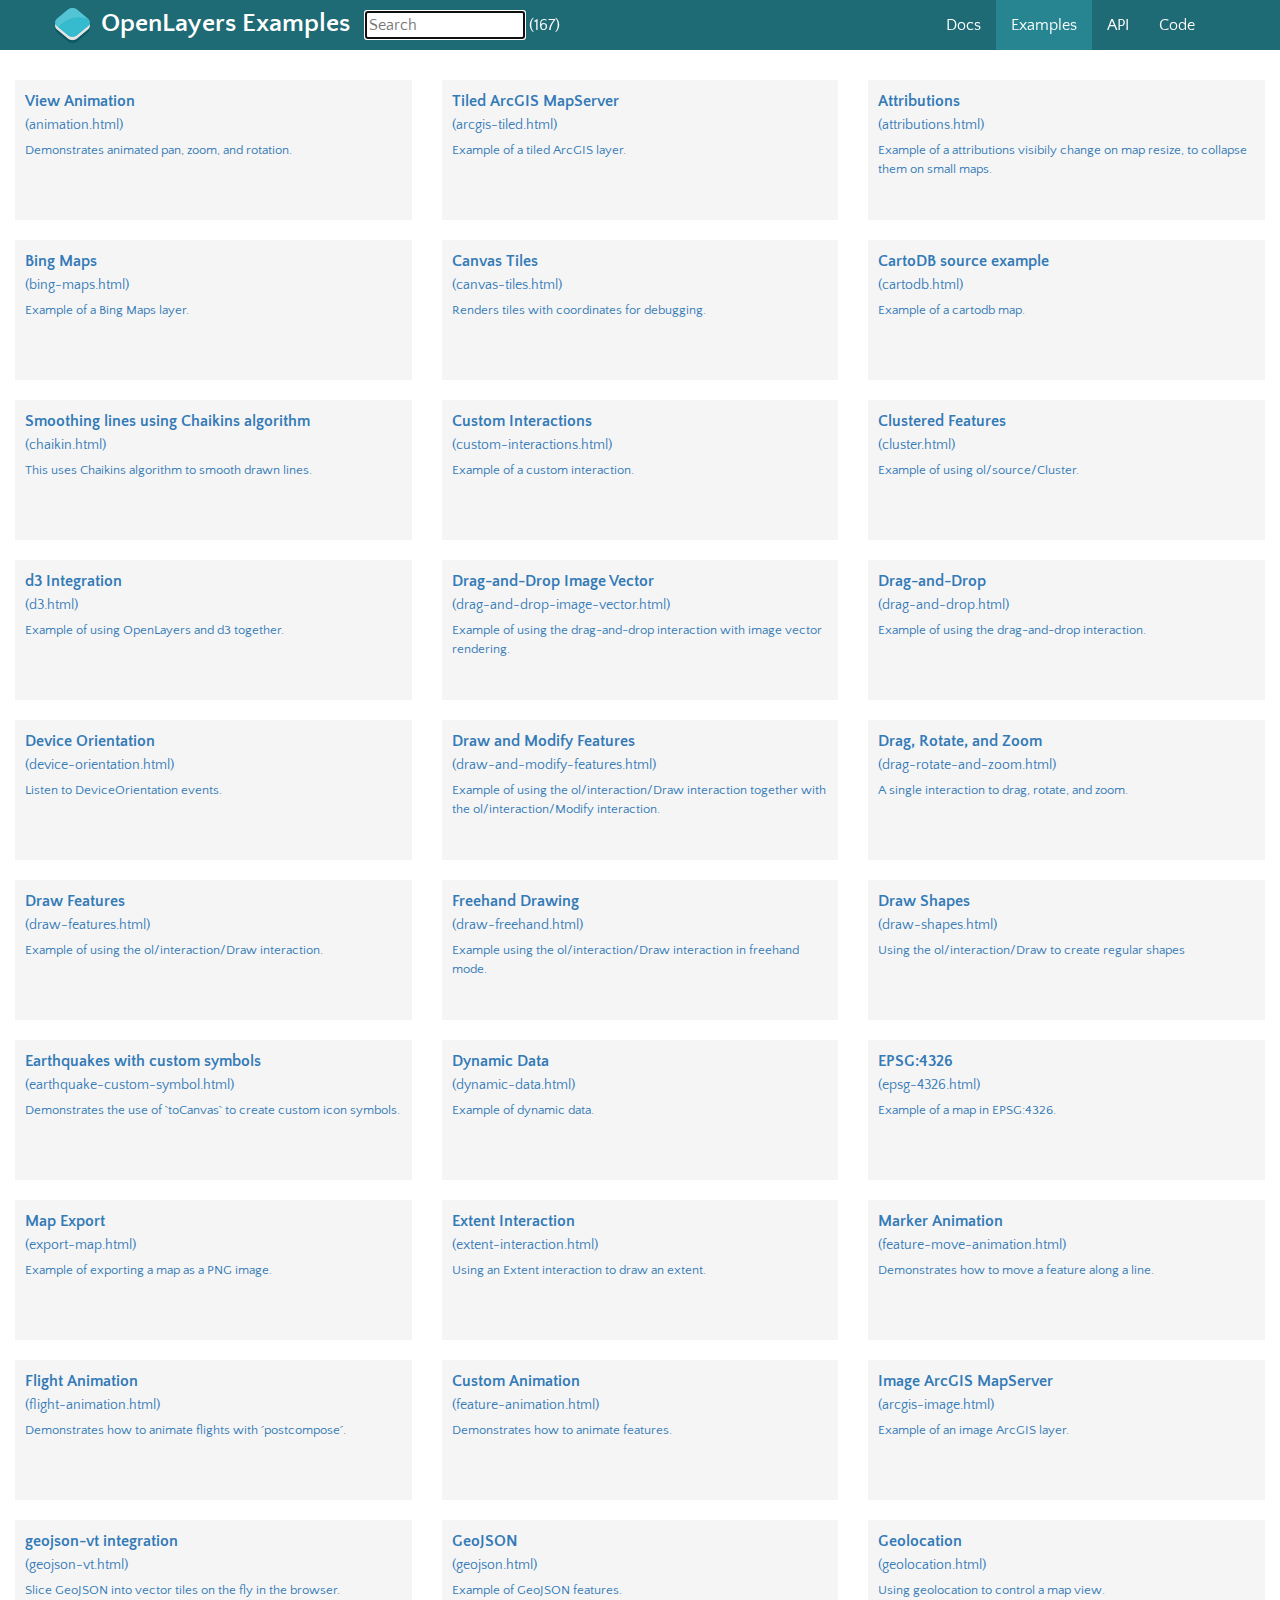
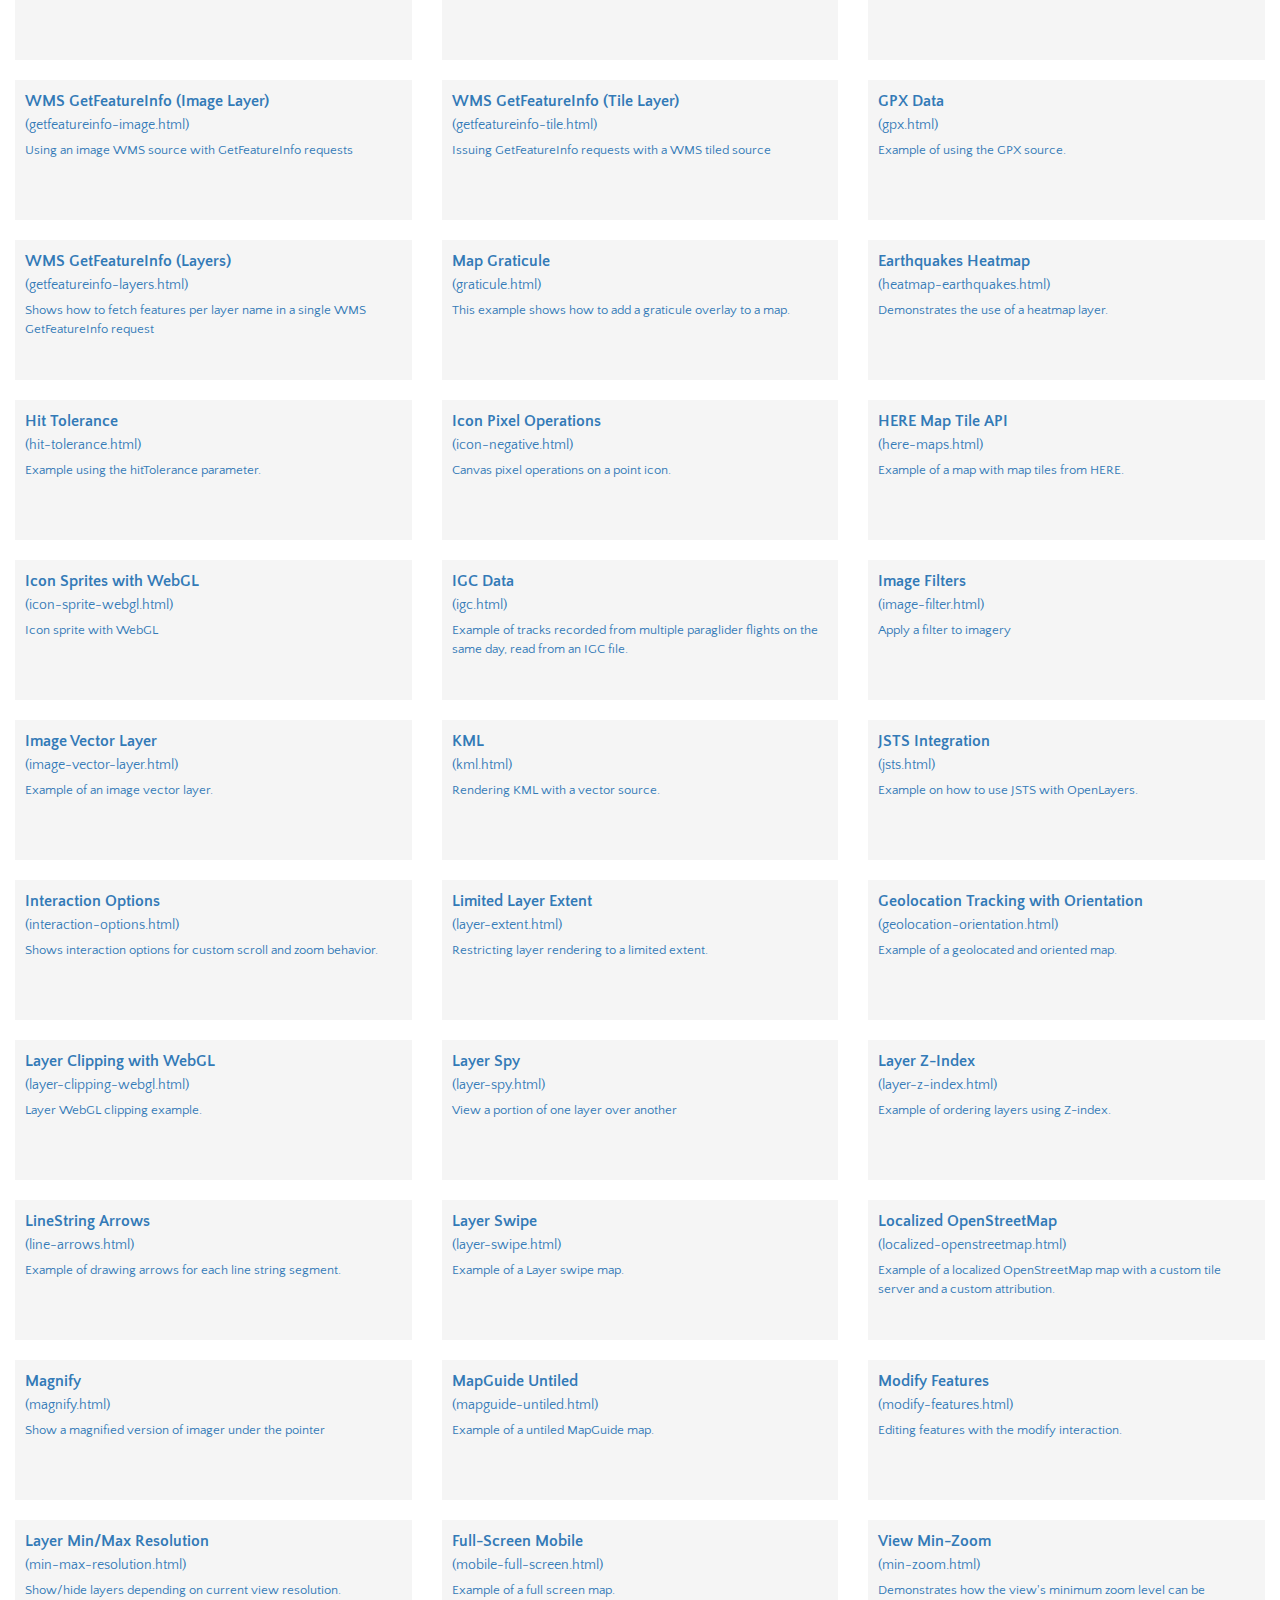
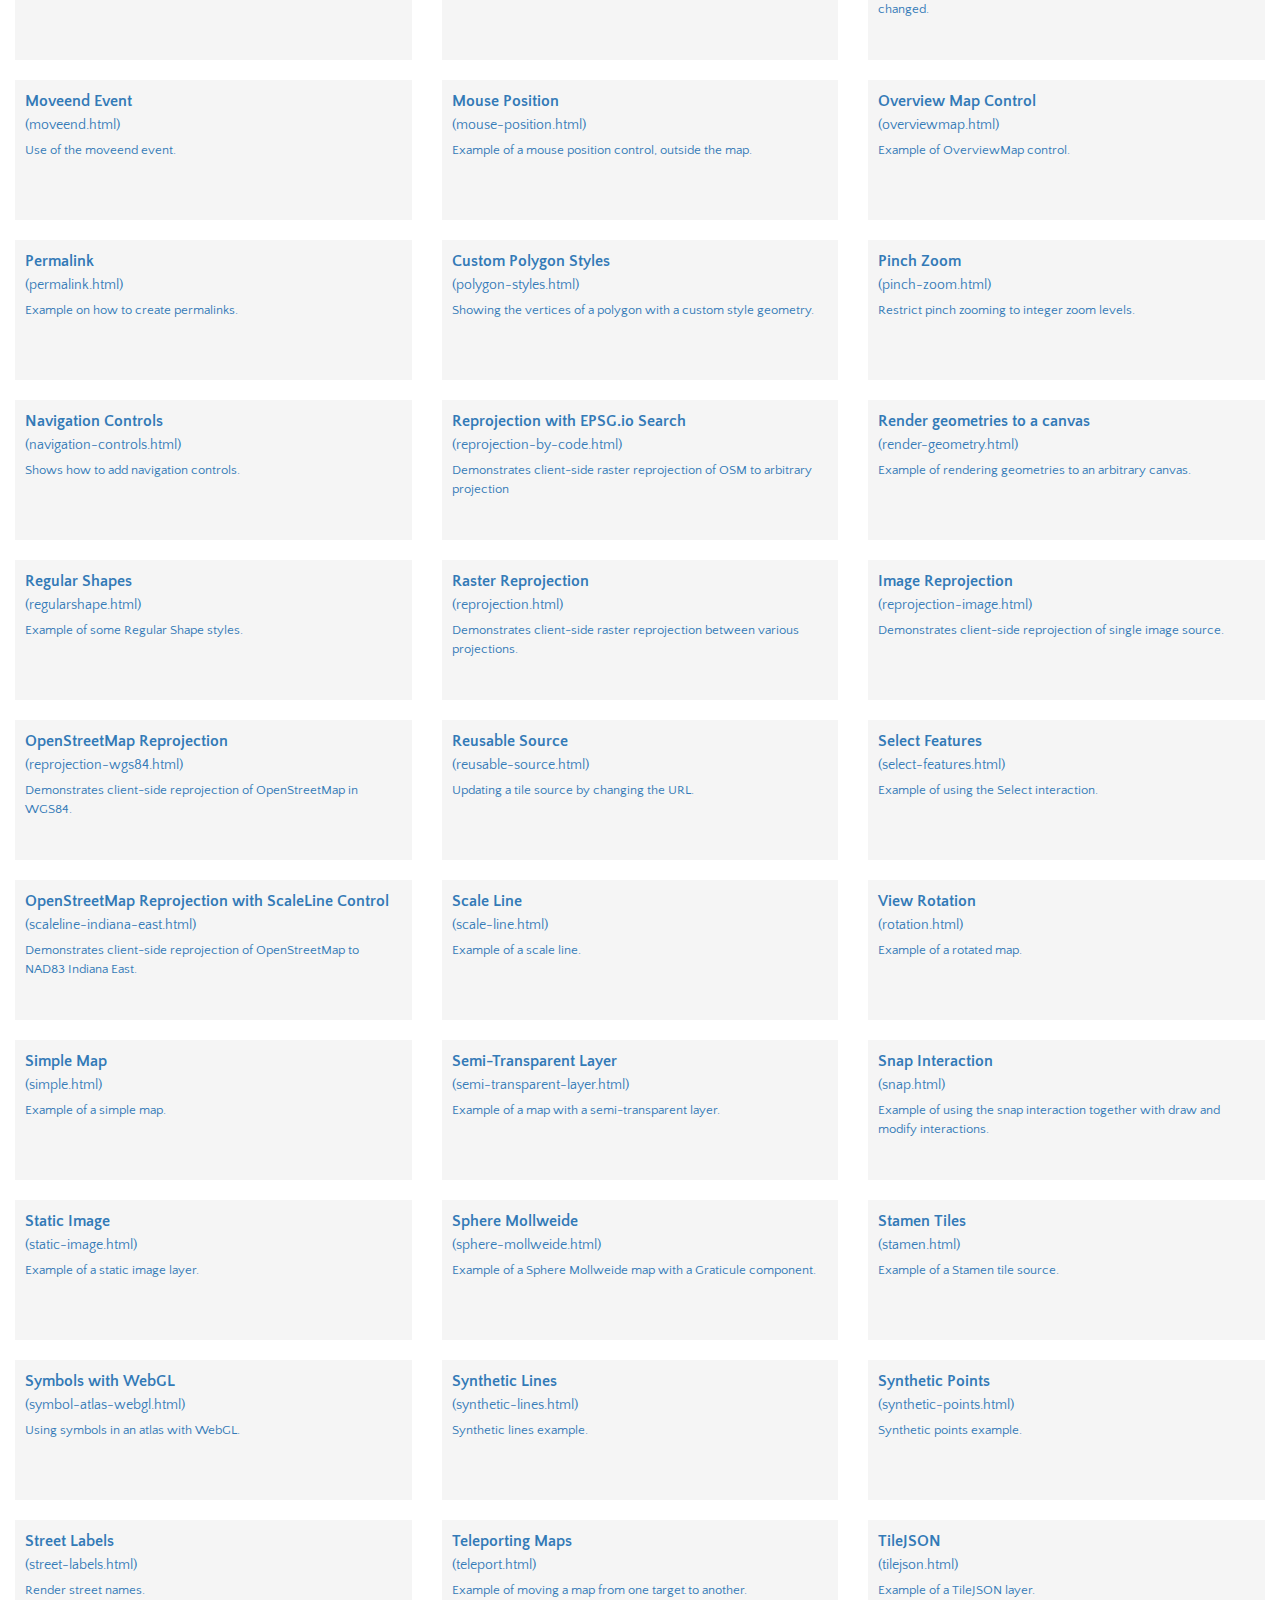
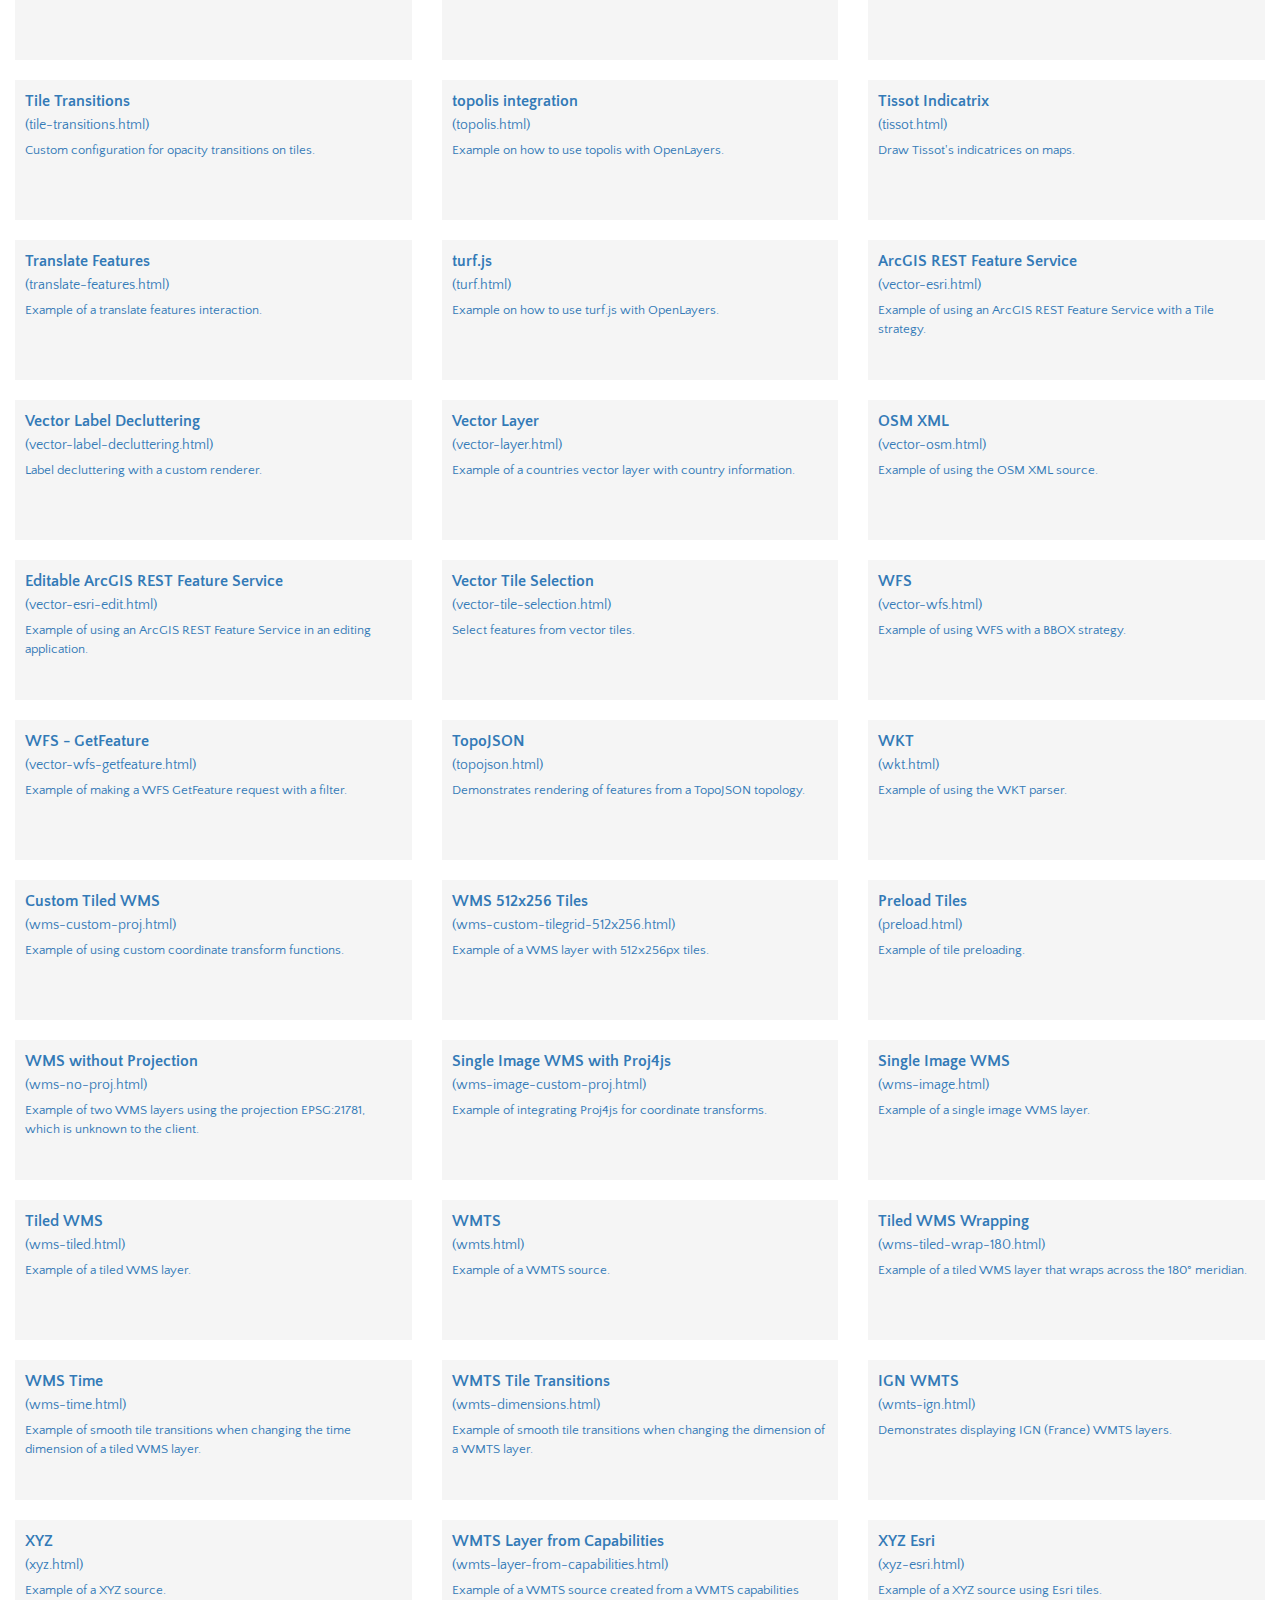
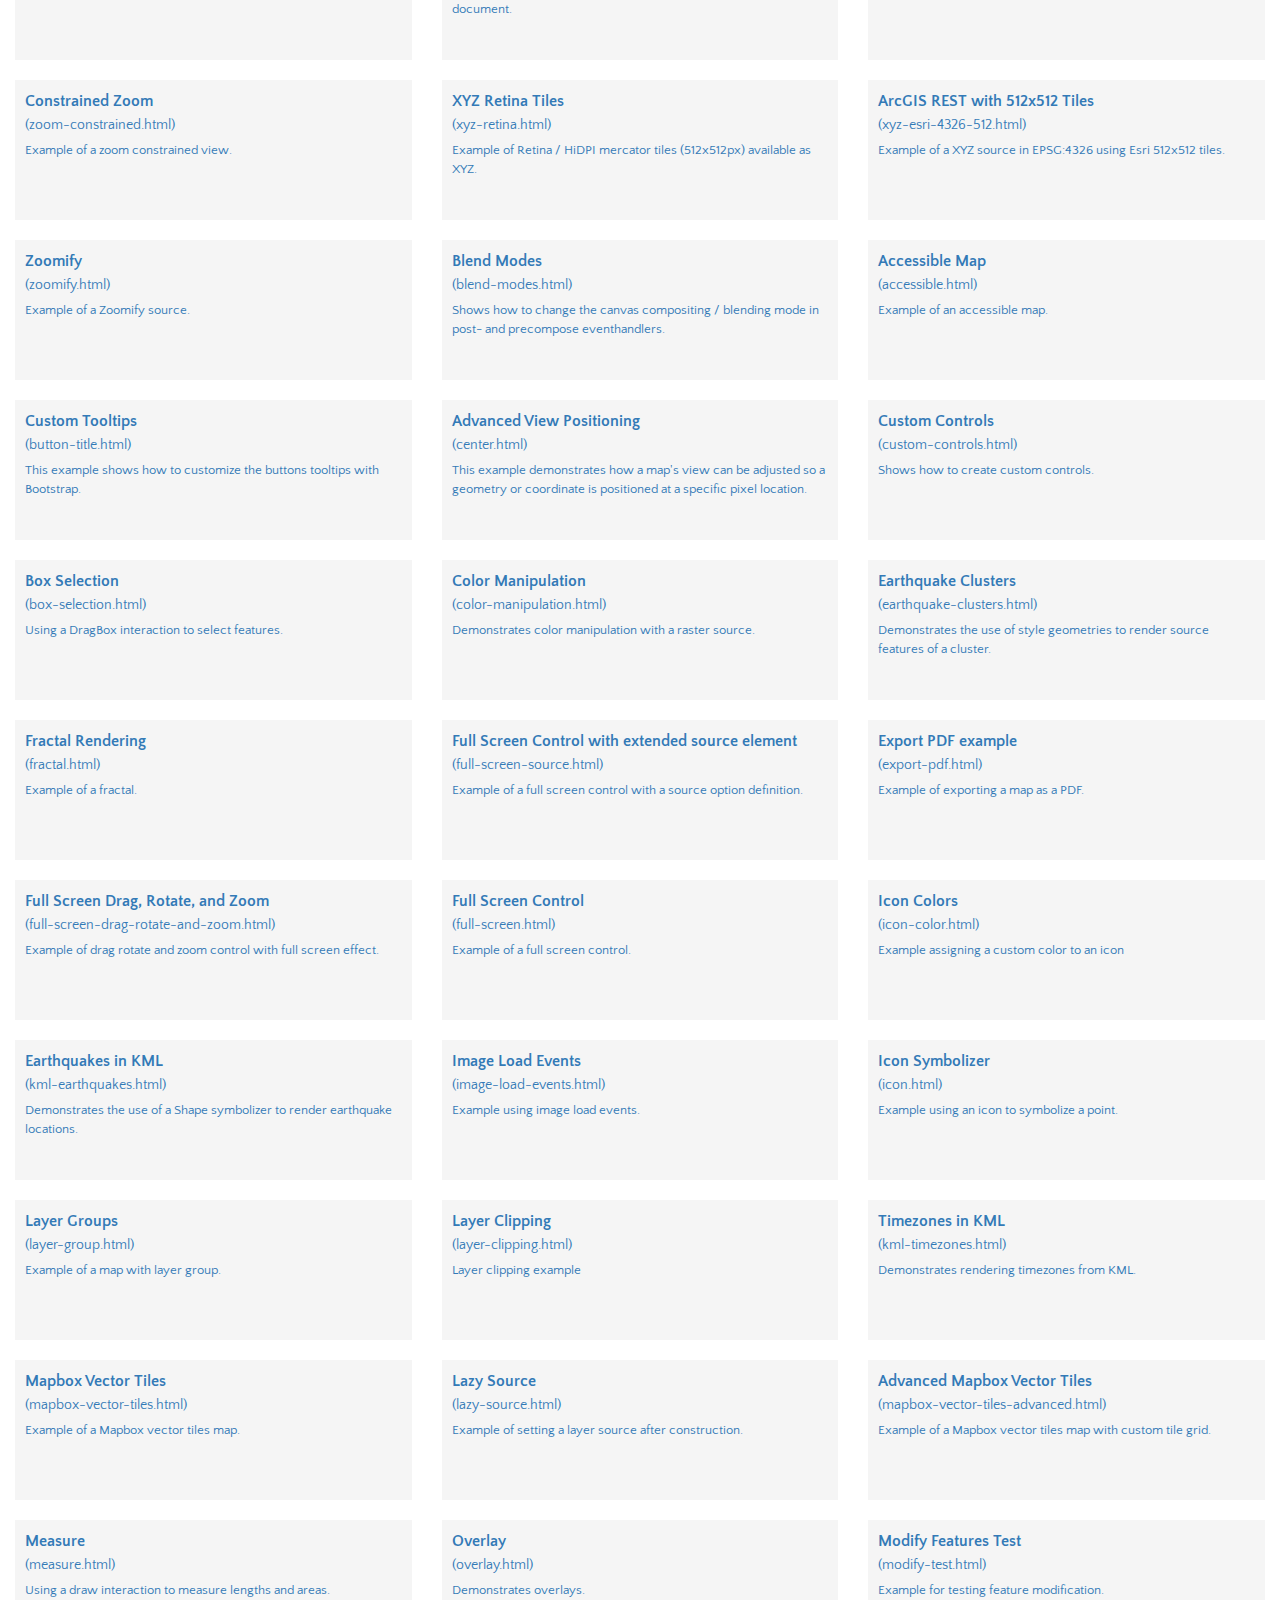
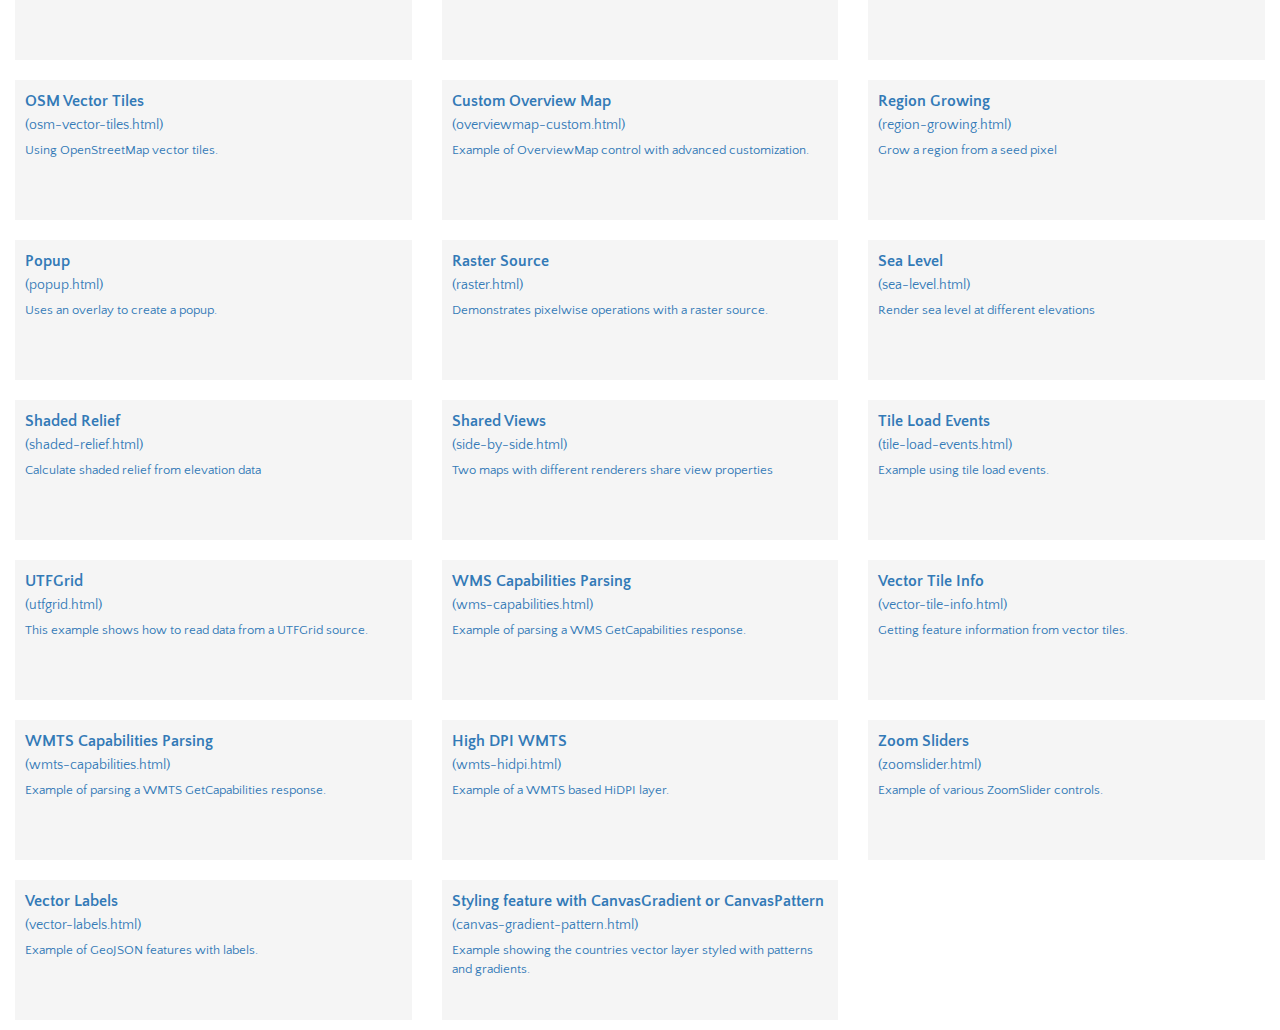
<file: libraries/v5.3.0/examples/index.html>
<!doctype html>
<html lang="en">
  <head>
    <meta charset="utf-8">
    <meta http-equiv="X-UA-Compatible" content="chrome=1">
    <meta name="viewport" content="initial-scale=1.0, user-scalable=no, width=device-width">
    <link rel="stylesheet" href="https://maxcdn.bootstrapcdn.com/bootstrap/3.3.6/css/bootstrap.min.css" type="text/css">
    <link rel="stylesheet" href="../css/ol.css" type="text/css">
    <link rel="stylesheet" href="./resources/layout.css" type="text/css">
    <style>
      body {
        padding-top: 70px;
      }
      input.search-query {
        color: #333;
      }
      .example {
        display: block;
        padding: 10px;
        background-color: #F5F5F5;
        height: 140px;
        margin: 10px 0;
        overflow: auto;
      }
      .example p.description {
        font-size: smaller;
        margin: 5px 0;
      }
      .example:hover {
        background-color: #ddd;
      }

      ::-webkit-scrollbar {
        width: 8px;
      }

      ::-webkit-scrollbar-button {
        width: 0;
        height: 0;
        display: none;
      }

      ::-webkit-scrollbar-thumb {
        background-color: rgba(0, 0, 0, 0.2);
        -webkit-box-shadow: inset 1px 1px 0 rgba(0, 0, 0, 0.10),inset 0 -1px 0 rgba(0, 0, 0, 0.07);
      }

      ::-webkit-scrollbar-thumb:hover {
        background-color: rgba(0, 0, 0, 0.4);
      }

      ::-webkit-scrollbar-corner {
        background-color: transparent;
      }
    </style>
    <script type="text/javascript" src="Jugl.js"></script>
    <script type="text/javascript" src="index.js"></script>
    <script type="text/javascript">
      var template, target;

      function listExamples(examples) {
        target.innerHTML = "";
        var node = template.process({
          context: {examples: examples},
          clone: true,
          parent: target
        });
        document.getElementById("count").innerHTML = "(" + examples.length + ")";
      }

      var timerId;
      function inputChange() {
        if (timerId) {
          window.clearTimeout(timerId);
        }
        var text = this.value;
        timerId = window.setTimeout(function() {
          filterList(text);
        }, 500);
      }

      function filterList(text) {
        var examples;
        if (text.length < 2) {
          examples = info.examples;
        } else {
          var words = text.split(/\W+/);
          var scores = {};
          for(var i=0; i<words.length; ++i) {
            var word = words[i].toLowerCase();
            var dict = info.index[word];
            var updateScores = function() {
              for(exIndex in dict) {
                var count = dict[exIndex];
                if(scores[exIndex]) {
                  if(scores[exIndex][word]) {
                    scores[exIndex][word] += count;
                  } else {
                    scores[exIndex][word] = count;
                  }
                } else {
                  scores[exIndex] = {};
                  scores[exIndex][word] = count;
                }
              }
            };
            if (dict) {
              updateScores();
            } else {
              var r;
              for (idx in info.index) {
                r = new RegExp(word);
                if (r.test(idx)) {
                  dict = info.index[idx];
                  updateScores();
                }
              }
            }
          }
          examples = [];
          for (var j in scores) {
            var ex = info.examples[j];
            ex.score = scores[j];
            examples.push(ex);
          }
          // sort examples by first by number of words matched, then
          // by word frequency
          examples.sort(function(a, b) {
            var cmp;
            var aWords = 0, bWords = 0;
            var aScore = 0, bScore = 0;
            for (var i in a.score) {
              aScore += a.score[i];
              aWords += 1;
            }
            for (var j in b.score) {
              bScore += b.score[j];
              bWords += 1;
            }
            if (aWords == bWords) {
              cmp = bScore - aScore;
            } else {
              cmp = bWords - aWords;
            }
            return cmp;
          });
        }
        listExamples(examples);
      }

      function parseQuery() {
        var params = {};
        var list = window.location.search.substring(1).split("&");
        for (var i = 0; i < list.length; ++i) {
          var pair = list[i].split("=");
          if (pair.length == 2) {
            params[decodeURIComponent(pair[0])] = decodeURIComponent(pair[1]);
          }
        }
        if (params["q"]) {
          var input = document.getElementById("keywords");
          input.value = params["q"];
          inputChange.call(input);
        }
      }

      window.onload = function() {
        for (var i = 0; i < info.examples.length; ++i) {
          info.examples[i].link += window.location.search;
        }
        template = new jugl.Template("template");
        target = document.getElementById("examples");
        listExamples(info.examples);
        document.getElementById("keywords").onkeyup = inputChange;
        parseQuery();
      };

    </script>

    <title>OpenLayers Examples</title>
  </head>
  <body>

    <header class="navbar navbar-fixed-top" role="navigation">
      <div class="container">
        <div class="display-table pull-left">
          <a class="navbar-brand" href="./"><img src="./resources/logo-70x70.png">&nbsp;OpenLayers Examples</a>
          <form class="navbar-form" role="search">
            <input name="q" type="text" id="keywords" class="search-query" placeholder="Search" autofocus>
            <span id="count"></span>
          </form>
        </div>
        <!-- menu items that get hidden below 768px width -->
        <nav class='collapse navbar-collapse navbar-responsive-collapse'>
          <ul class="nav navbar-nav pull-right">
            <li><a href="../doc">Docs</a></li>
            <li><a class="active" href="index.html">Examples</a></li>
            <li><a href="../apidoc">API</a></li>
            <li><a href="https://github.com/openlayers/openlayers">Code</a></li>
          </ul>
        </nav>
      </div>
    </header>

    <div class="container-fluid">
      <div id="examples"></div>
      <div style="display: none;">
        <div id="template" class="row">
          <div class="col-md-4 col-sm-4" jugl:repeat="example examples">
            <a jugl:attributes="href example.link" class="example">
              <span class="mainlink">
                <strong><span jugl:replace="example.title">title</span></strong><br>
                <small jugl:content="'(' + example.example + ')'"></small>
              </span>
              <p class="description" jugl:content="example.shortdesc"></p>
            </a>
          </div>
        </div>
      </div>
    </div>
  </body>
</html>
</file>
<file: libraries/v5.3.0/css/ol.css>
.ol-box{box-sizing:border-box;border-radius:2px;border:2px solid #00f}.ol-mouse-position{top:8px;right:8px;position:absolute}.ol-scale-line{background:rgba(0,60,136,.3);border-radius:4px;bottom:8px;left:8px;padding:2px;position:absolute}.ol-scale-line-inner{border:1px solid #eee;border-top:none;color:#eee;font-size:10px;text-align:center;margin:1px;will-change:contents,width}.ol-overlay-container{will-change:left,right,top,bottom}.ol-unsupported{display:none}.ol-unselectable,.ol-viewport{-webkit-touch-callout:none;-webkit-user-select:none;-moz-user-select:none;-ms-user-select:none;user-select:none;-webkit-tap-highlight-color:transparent}.ol-selectable{-webkit-touch-callout:default;-webkit-user-select:text;-moz-user-select:text;-ms-user-select:text;user-select:text}.ol-grabbing{cursor:-webkit-grabbing;cursor:-moz-grabbing;cursor:grabbing}.ol-grab{cursor:move;cursor:-webkit-grab;cursor:-moz-grab;cursor:grab}.ol-control{position:absolute;background-color:rgba(255,255,255,.4);border-radius:4px;padding:2px}.ol-control:hover{background-color:rgba(255,255,255,.6)}.ol-zoom{top:.5em;left:.5em}.ol-rotate{top:.5em;right:.5em;transition:opacity .25s linear,visibility 0s linear}.ol-rotate.ol-hidden{opacity:0;visibility:hidden;transition:opacity .25s linear,visibility 0s linear .25s}.ol-zoom-extent{top:4.643em;left:.5em}.ol-full-screen{right:.5em;top:.5em}@media print{.ol-control{display:none}}.ol-control button{display:block;margin:1px;padding:0;color:#fff;font-size:1.14em;font-weight:700;text-decoration:none;text-align:center;height:1.375em;width:1.375em;line-height:.4em;background-color:rgba(0,60,136,.5);border:none;border-radius:2px}.ol-control button::-moz-focus-inner{border:none;padding:0}.ol-zoom-extent button{line-height:1.4em}.ol-compass{display:block;font-weight:400;font-size:1.2em;will-change:transform}.ol-touch .ol-control button{font-size:1.5em}.ol-touch .ol-zoom-extent{top:5.5em}.ol-control button:focus,.ol-control button:hover{text-decoration:none;background-color:rgba(0,60,136,.7)}.ol-zoom .ol-zoom-in{border-radius:2px 2px 0 0}.ol-zoom .ol-zoom-out{border-radius:0 0 2px 2px}.ol-attribution{text-align:right;bottom:.5em;right:.5em;max-width:calc(100% - 1.3em)}.ol-attribution ul{margin:0;padding:0 .5em;font-size:.7rem;line-height:1.375em;color:#000;text-shadow:0 0 2px #fff}.ol-attribution li{display:inline;list-style:none;line-height:inherit}.ol-attribution li:not(:last-child):after{content:" "}.ol-attribution img{max-height:2em;max-width:inherit;vertical-align:middle}.ol-attribution button,.ol-attribution ul{display:inline-block}.ol-attribution.ol-collapsed ul{display:none}.ol-attribution:not(.ol-collapsed){background:rgba(255,255,255,.8)}.ol-attribution.ol-uncollapsible{bottom:0;right:0;border-radius:4px 0 0;height:1.1em;line-height:1em}.ol-attribution.ol-uncollapsible img{margin-top:-.2em;max-height:1.6em}.ol-attribution.ol-uncollapsible button{display:none}.ol-zoomslider{top:4.5em;left:.5em;height:200px}.ol-zoomslider button{position:relative;height:10px}.ol-touch .ol-zoomslider{top:5.5em}.ol-overviewmap{left:.5em;bottom:.5em}.ol-overviewmap.ol-uncollapsible{bottom:0;left:0;border-radius:0 4px 0 0}.ol-overviewmap .ol-overviewmap-map,.ol-overviewmap button{display:inline-block}.ol-overviewmap .ol-overviewmap-map{border:1px solid #7b98bc;height:150px;margin:2px;width:150px}.ol-overviewmap:not(.ol-collapsed) button{bottom:1px;left:2px;position:absolute}.ol-overviewmap.ol-collapsed .ol-overviewmap-map,.ol-overviewmap.ol-uncollapsible button{display:none}.ol-overviewmap:not(.ol-collapsed){background:rgba(255,255,255,.8)}.ol-overviewmap-box{border:2px dotted rgba(0,60,136,.7)}.ol-overviewmap .ol-overviewmap-box:hover{cursor:move}
/*# sourceMappingURL=ol.css.map */
</file>
<file: libraries/v5.3.0/examples/resources/layout.css>
@import url(https://fonts.googleapis.com/css?family=Quattrocento+Sans:400,400italic,700);

body {
  font-family: 'Quattrocento Sans', sans-serif;
  font-size: 16px;
}
.navbar {
  background-color: #1F6B75;
  color: white;
  border: 0;
  border-radius: 0;
}
.navbar-brand {
  color: white;
  font-weight: bold;
  font-size: 160%;
  padding: 8px 0;
}
.navbar-brand:hover,
.navbar-brand:focus {
  color: #aae1e9;
}
.navbar-brand img {
  height: 35px;
  vertical-align: middle;
  margin-right: 5px;
  display: inline-block;
}
.nav>li>a:hover, .nav>li>a:focus, .nav>li>a.active {
  background-color: #268591;
}
.navbar-nav>li>a {
  color: white;
}
.display-table {
  display: table;
}
.version-form, .navbar-form {
  display: table-cell;
  vertical-align: middle;
}
.version-form {
  color: #333;
}

#title {
  margin-top: 0;
}

#docs {
  margin-top: 1em;
}

ul.inline,
ol.inline {
  margin-left: 0;
  padding-left: 0;
  list-style: none;
}

ul.inline>li,
ol.inline>li {
  display: inline-block;
  padding-left: 5px;
  padding-right: 5px;
}

.map {
  height: 400px;
  width: 100%;
  background: url(map-background.jpg) repeat;
  margin-bottom: 10px;
}
.ol-attribution.ol-logo-only,
.ol-attribution.ol-uncollapsible {
  max-width: calc(100% - 3em);
  height: 1.5em;
}
.ol-attribution ul {
  font-size: 1rem;
}
.ol-control button, .ol-attribution, .ol-scale-line-inner {
  font-family: 'Lucida Grande',Verdana,Geneva,Lucida,Arial,Helvetica,sans-serif;
}
.iframe-info iframe {
  width: 100%;
}

pre[class*="language-"] {
  margin-top: 20px;
  background: #FFFFFF;
}

#source-controls {
  position: absolute;
  margin-top: 20px;
  right: 40px;
}

#source-controls a {
  margin-left: 15px;
}

#copy-button {
  text-decoration: none;
  cursor: pointer;
}

#codepen-button {
  text-decoration: none;
  cursor: pointer;
}

pre {
  border: 1px solid #eee;
  border-radius: 0;
}

#tags, #shortdesc, .hidden {
  display: none;
}
#api-links ul {
  display: inline;
}
#latest-check {
  margin-top: -10px;
  margin-bottom: 10px;
}
</file>
